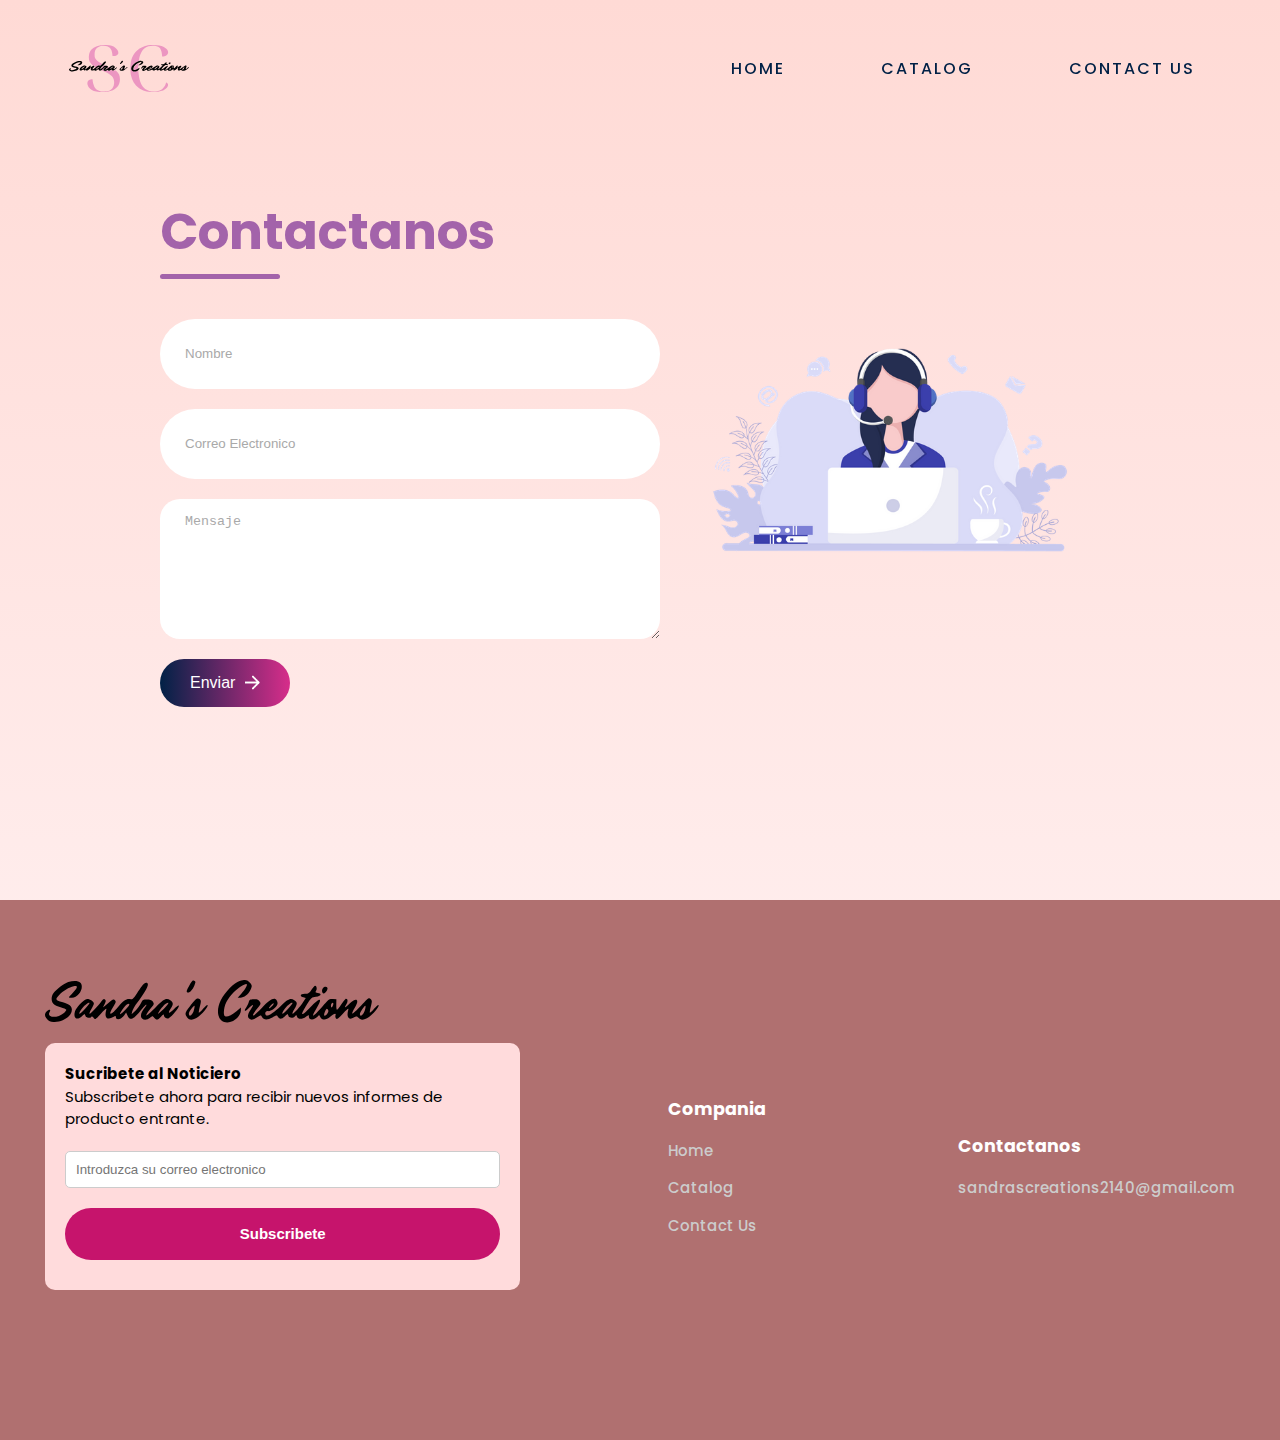
<file: contact.html>
<!DOCTYPE html>
<html lang="en">
  <head>
    <meta charset="UTF-8" />
    <meta name="viewport" content="width=device-width, initial-scale=1.0" />
    <title>Sandra's Creations</title>

    <!-- FAVICON -->
    <link rel="shortcut icon" href="images/favicon.svg" type="image/x-icon" />

    <!-- CSS -->

    <link rel="stylesheet" href="css/style.css" />
    <link rel="stylesheet" href="css/contact.css" />

    <!-- GOOGLE FONT -->
    <link rel="preconnect" href="https://fonts.googleapis.com" />
    <link rel="preconnect" href="https://fonts.gstatic.com" crossorigin />
    <link
      href="https://fonts.googleapis.com/css2?family=Poppins:wght@400;500;700&display=swap"
      rel="stylesheet"
    />

    <!-- JS -->

    <script src="js/contact.js" defer></script>

    <!-- FONT AWESOME -->

    <link
      rel="stylesheet"
      href="https://cdnjs.cloudflare.com/ajax/libs/font-awesome/6.5.1/css/all.min.css"
      integrity="sha512-DTOQO9RWCH3ppGqcWaEA1BIZOC6xxalwEsw9c2QQeAIftl+Vegovlnee1c9QX4TctnWMn13TZye+giMm8e2LwA=="
      crossorigin="anonymous"
      referrerpolicy="no-referrer"
    />
  </head>

  <body class="bg-contact-form">
    <!-- HEADER NAVBAR  -->
    <header class="primary-header">
      <div class="nav-container">
        <div class="nav-wrapper">
          <a href="index.html" class="logo"
            ><img src="images/Group 1.svg" height="47"
          /></a>

          <nav class="main-nav">
            <ul aria-label="Primary" role="list" class="nav__list">
              <li class="nav__list-item">
                <a href="index.html" class="nav__link">Home</a>
              </li>
              <li class="nav__list-item">
                <a href="catalog.html" class="nav__link">Catalog</a>
              </li>
              <li class="nav__list-item">
                <a href="contact.html" class="nav__link">Contact Us</a>
              </li>
            </ul>
          </nav>

          <div class="toggle_btn"><i class="fa-solid fa-bars"></i></div>
        </div>

        <div role="list" class="dropdown_menu sticky">
          <ul>
            <li><a href="index.html">Home</a></li>
            <li><a href="catalog.html">Catalog</a></li>
            <li><a href="contact.html">Contact Us</a></li>
          </ul>
        </div>
      </div>
    </header>

    <!-- CONTACT CONTAINER -->
    <main>
      <section class="home-intro">
        <div class="contact-container">
          <form
            action="https://api.web3forms.com/submit"
            method="POST"
            class="contact-left"
          >
            <div class="contact-left-title">
              <h2>Contactanos</h2>
              <hr />
            </div>
            <input
              type="hidden"
              name="access_key"
              value="23d29d44-3cb9-48ff-a04b-d4ca11b5bdd9"
            />
            <input
              type="text"
              name="name"
              placeholder="Nombre"
              class="contact-inputs"
              required
            />
            <input
              type="email"
              name="email"
              placeholder="Correo Electronico"
              class="contact-inputs"
              required
            />
            <textarea
              name="message"
              placeholder="Mensaje"
              class="contact-inputs"
              required
            ></textarea>
            <button type="submit">
              Enviar <img src="images/arrow_icon.png" alt="" />
            </button>
          </form>
          <div class="contact-right">
            <img src="images/contact-1.PNG" alt="" />
          </div>
        </div>
      </section>

      <!-- FOOTER -->
      <footer class="footer bg-footer padding-block-900 text-center-sm-only">
        <div class="container">
          <div class="footer-grid">
            <div>
              <a href="index.html">
                <img src="images/Black.svg" alt="" />
              </a>
              <div class="card">
                <h4>Sucribete al Noticiero</h4>
                <p class="text-sm">
                  Subscribete ahora para recibir nuevos informes de producto
                  entrante.
                </p>
                <form name="submit-to-google-sheet">
                  <input
                    type="email"
                    name="Email"
                    placeholder="Introduzca su correo electronico"
                    required
                  />
                  <button class="button btn-block">Subscribete</button>
                </form>
                <span id="msg"></span>
              </div>
              <div class="social-icons">
                <a href="https://www.instagram.com/sandrascreations2023/"
                  ><i class="fa-brands fa-square-instagram"></i
                ></a>
                <a
                  href="https://www.google.com/search?q=facebook&sca_esv=676f50895ef768f0&sxsrf=ACQVn0_QOq8HRNbutRX1Fgt7LPjfAaOROw%3A1709578477474&source=hp&ei=7RjmZaCoGoXJkPIPooyJkAM&iflsig=ANes7DEAAAAAZeYm_ZgCkfwbrsgPJRGmfZ2r5XSZayIB&ved=0ahUKEwjg0vOOpNuEAxWFJEQIHSJGAjIQ4dUDCBc&uact=5&oq=facebook&gs_lp=[base64]&sclient=gws-wiz"
                >
                  <i class="fa-brands fa-square-facebook"></i
                ></a>
              </div>
            </div>
            <div class="footer_padding">
              <h3>Compania</h3>
              <ul>
                <li><a href="index.html">Home</a></li>
                <li><a href="catalog.html">Catalog</a></li>
                <li><a href="contact.html">Contact Us</a></li>
              </ul>
            </div>
            <div>
              <h3>Contactanos</h3>
              <ul>
                <li>
                  <a href="mailto:sandrascreations2140@gmail.com"
                    >sandrascreations2140@gmail.com</a
                  >
                </li>
              </ul>
            </div>
          </div>
        </div>
      </footer>
    </main>

    <script>
      const scriptURL =
        "https://script.google.com/macros/s/AKfycbwA86x5HhmMJpU97SB4lYprvmdS4CP5mxYue5CghACzYTOGTg5ZBBVyTm-PjLrrd5BuXA/exec";
      const form = document.forms["submit-to-google-sheet"];
      const msg = document.getElementById("msg");

      form.addEventListener("submit", (e) => {
        e.preventDefault();
        fetch(scriptURL, { method: "POST", body: new FormData(form) })
          .then((response) => {
            msg.innerHTML = "Gracias por Subscribirte!";
            setTimeout(function () {
              msg.innerHTML = "";
            }, 5000);
            form.reset();
          })
          .catch((error) => console.error("Error!", error.message));
      });
    </script>
  </body>
</html>
</file>
<file: css/style.css>
:root {
  --clr-accent-600: hsl(327, 45%, 76%);
  --clr-accent-500: hsl(327, 68%, 51%);
  --clr-accent-400: hsl(330.59deg 81.66% 42.85%);
  --clr-accent-300: hsl(334, 49%, 61%);
  --clr-accent-100: hsl(13, 100%, 96%);

  --clr-primary-400: hsl(212, 97%, 14%);

  --clr-neutral-900: hsl(233, 12%, 13%);
  --clr-neutral-200: hsl(0 0% 97%);
  --clr-neutral-100: hsl(0 0% 100%);

  --img-slider-bg: hsl(358, 100%, 93%);

  --ff-primary: "Poppins", sans-serif;

  --ff-body: var(--ff-primary);
  --ff-heading: var(--ff-primary);

  --fw-regular: 400;
  --fw-semi-bold: 500;
  --fw-bold: 700;

  --fs-300: 0.8125rem;
  --fs-400: 0.875;
  --fs-500: 0.9375rem;
  --fs-600: 1rem;
  --fs-700: 1.875rem;
  --fs-800: 2.5rem;
  --fs-900: 3.5rem;

  --fs-body: var(--fs-400);
  --fs-primary-heading: var(--fs-800);
  --fs-secondary-heading: var(--fs-700);
  --fs-nav: var(--fs-700);
  --fs-button: var(--fs-500);

  --size-100: 0.25rem;
  --size-200: 0.5rem;
  --size-300: 0.75rem;
  --size-400: 1rem;
  --size-500: 1.25rem;
  --size-600: 2rem;
  --size-700: 3rem;
  --size-800: 4rem;
  --size-900: 5rem;

  /**************** Media images ****************/

  --radius: 5px;
  --shadow-2: 0 3px 5px -2px hsl(220 40% 2% / calc(10% + 3%)),
    0 7px 14px -5px hsl(220 40% 2% / calc(10% + 5%));
}

@media (min-width: 47em) {
  :root {
    --fs-body: var(--fs-500);
    --fs-primary-heading: var(--fs-900);
    --fs-secondary-heading: var(--fs-800);

    --fs-nav: var(--fs-500);
  }
}

/**************** https://piccalil.li/blog/a-modern-css-reset ****************/

/**************** Box sizing rules ****************/
*,
*::before,
*::after {
  box-sizing: border-box;
}

/**************** Remove default margin ****************/
* {
  margin: 0;
}

/**************** Remove list styles on ul, ol elements with a list role, which suggests default styling will be removed ****************/
ul[role="list"],
ol[role="list"] {
  list-style: none;
}

/**************** Set core root defaults ****************/
html:focus-within {
  scroll-behavior: smooth;
}

/***************** Set core body defaults *****************/
body {
  min-height: 100vh;
  text-rendering: optimizeSpeed;
  line-height: 1.5;
}

/***************** A elements that don't have a class get default styles *****************/
a:not([class]) {
  text-decoration-skip-ink: auto;
}

/***************** Make images easier to work with *****************/
img,
picture {
  max-width: 100%;
  display: block;
}

/***************** Remove all animations, transitions and smooth scroll for people that prefer not to see them *****************/
@media (prefers-reduced-motion: reduce) {
  html:focus-within {
    scroll-behavior: auto;
  }

  *,
  *::before,
  *::after {
    animation-duration: 0.01ms !important;
    animation-iteration-count: 1 !important;
    /* transition-duration: 0.01ms !important; */
    scroll-behavior: auto !important;
  }
}

/***************** GENERAL STYLING *****************/

body {
  font-size: var(--fs-body);
  font-family: var(--ff-body);
  color: var(--clr-primary-400);
}

li {
  list-style: none;
}

a {
  text-decoration: none;
}

p:not([class]) {
  opacity: 0.7;
  max-width: 55ch;
  line-height: 2.2rem;
}

p[data-width="wide"] {
  max-width: 45ch;
}

/**************** HEADER *****************/

.primary-header {
  --text: #f4f4f4;
  --text-inverse: #333;
  --background: transparent;

  position: fixed;
  top: 0;
  left: 0;
  right: 0;
  z-index: 999;
  display: flex;
  justify-content: space-between;
  align-items: center;
  padding: 3em 3em;
  transition: background 250ms ease-in;
  background: var(--background);
  color: var(--text);
}

/***************** HERO SECTION *****************/

.home-intro .hero-image {
  /* safety measure background-color */
  background-color: #224441;
  /* safety measure background-color */
  background-image: linear-gradient(
      rgba(31, 31, 31, 0.8),
      rgba(31, 31, 31, 0.8)
    ),
    url(/images/balloon-party\ 1200.png);
  background-size: cover;
  background-position: center 84%;
  text-align: center;
  color: #fff;
  padding-top: 300px;
  padding-bottom: 350px;
  text-shadow: 2px 2px var(--clr-accent-400);
  color: #777777;
  box-shadow: var(--shadow-2);
}

@media (max-width: 38rem) {
  .home-intro .hero-image {
    height: 80vh;
    background-position: center;
    --container-padding: 0;
  }
}

.hero-content {
  padding: 0 1.5rem;
}

/***************** BUTTON *****************/

.button {
  display: inline-flex;
  cursor: pointer;
  text-decoration: none;
  border: 0;
  border-radius: 100vmax;
  padding: 1.25em 2.5em;
  font-weight: var(--fw-bold);
  font-size: var(--fs-button);
  line-height: 1;
  color: var(--clr-neutral-100);
  background-color: var(--clr-accent-400);
  transition: scale 0.2 ease;
}

.button[data-type="inverted"] {
  background-color: var(--clr-neutral-100);
  color: var(--clr-accent-400);
}

.button[data-shadow="none"] {
  box-shadow: none;
}

.button:hover,
.button:focus-visible {
  background-color: var(--clr-accent-300);
}

.button[data-type="inverted"]:hover,
.button[data-type="inverted"]:focus-visible {
  background-color: var(--clr-neutral-100);
  color: var(--clr-accent-300);
}

.button:hover,
.button:focus-visible {
  background-color: var(--clr-accent-600);
}

/***************** NAVIGATION *****************/

.nav-wrapper {
  display: flex;
  justify-content: space-between;
  align-items: center;
}

.nav__link {
  --spacing: 1em;
  text-decoration: none;
  color: var(--text);
  display: inline-block;
  padding: calc(var(--spacing) / 2) var(--spacing);
  position: relative;
  text-transform: uppercase;
  letter-spacing: 2px;
  font-size: var(--size-400);
  font-weight: var(--fw-semi-bold);
}

.nav__link:after {
  content: "";
  position: absolute;
  bottom: 0;
  left: var(--spacing);
  right: var(--spacing);
  height: 2px;
  background: currentColor;
  -webkit-transform: scaleX(0);
  transform: scaleX(0);
  transition: -webkit-transform 150ms ease-in-out;
  transition: transform 150ms ease-in-out;
  transition: transform 150ms ease-in-out, -webkit-transform 150ms ease-in-out;
}

.nav__link:hover::after {
  -webkit-transform: scaleX(1);
  transform: scaleX(1);
}

.nav__link--btn {
  border: 1.5px solid currentColor;
  border-radius: 2em;
  margin-left: 1em;
  transition: background 250ms ease-in-out;
  letter-spacing: 1px;
  padding: 0.75em 1.5em;
}

.nav__link--btn:hover {
  background: var(--text);
  color: var(--text-inverse);
  border-color: var(--text);
}

.nav__link--btn::after {
  display: none;
}

.nav-scrolled {
  --text: #333;
  --text-inverse: #f4f4f4;
  --background: #f4f4f4;
  box-shadow: 0 3px 20px rgba(0, 0, 0, 0.2);
}

.nav__list {
  display: flex;
  padding: 0;
  gap: clamp(var(--size-400), 5vw, var(--size-800));
}

.nav__list a:hover,
.nav__list a:focus {
  color: var(--clr-accent-400);
}

.nav-wrapper .toggle_btn {
  color: var(--clr-accent-500);
  font-size: 2rem;
  cursor: pointer;
  display: none;
}

/***************** DROPDOWN MENU  *****************/

.dropdown_menu {
  display: none;
  position: absolute;
  right: 2rem;
  top: 190px;
  height: 0;
  width: 300px;
  background: rgba(255, 255, 255, 0.2);
  backdrop-filter: blur(15px);
  border-radius: 10px;
  overflow: hidden;
  box-shadow: 0 0 0.75em rgb(0, 0, 0, 0.05);
  transition: height 0.2s cubic-bezier(0.175, 0.885, 0.32, 1.275);
}

.dropdown_menu.open {
  height: 240px;
  border: 2px solid var(--clr-accent-500);
  background-color: #fff;
}

.dropdown_menu li {
  padding: 1.5rem;
  display: flex;
  align-items: center;
  justify-content: center;
}

.dropdown_menu li a {
  color: var(--clr-primary-400);
}

.dropdown_menu .button {
  width: 100%;
  display: flex;
  justify-content: center;
}

/***************** RESPONSIVE DESIGN FOR NAVBAR *****************/

@media (max-width: 47em) {
  .nav-wrapper .nav__list,
  .nav-wrapper .button {
    display: none;
  }

  .nav-wrapper .toggle_btn {
    display: block;
  }

  .dropdown_menu {
    z-index: 999;
    position: fixed;
    display: block;
    text-align: center;
    font-weight: var(--fw-bold);
  }

  .dropdown_menu ul {
    padding: 0;
  }
}

@media (max-width: 36em) {
  .dropdown_menu {
    left: 2rem;
    width: unset;
  }
}

/***************** SALES POINTS *****************/

.bg-light {
  background: #ede9e3;
}

.sales-points__blog {
  position: relative;
}

.sales-points-img img {
  padding-block: var(--size-300);
}

@media (max-width: 47em) {
  .sales-points-img img {
    padding-top: 2rem;
  }
}

/***************** MEDIA SCROLLER *****************/

.media-scroller {
  --_spacer: var(--size-600);
  display: grid;
  gap: var(--_spacer);
  grid-auto-flow: column;
  grid-auto-columns: 21%;

  padding: 0 var(--_spacer) var(--_spacer);
  overflow-x: auto;
  overscroll-behavior-inline: contain;
}

@media (max-width: 35em) {
  .media-scroller {
    grid-auto-columns: 60%;
    font-size: var(--size-400);
  }
}

.media-element {
  display: grid;
  grid-template-rows: min-content;
  gap: var(--_spacer);
  padding: var(--_spacer);
  background: var(--clr-neutral-200);
  border-radius: var(--radius);
  box-shadow: var(--shadow-2);
}

.media-element > img {
  inline-size: 100%;
  aspect-ratio: 16 / 9;
  object-fit: cover;
}

.snaps-inline {
  scroll-snap-type: inline mandatory;
  scroll-padding-inline: var(--_spacer, 1rem);
}

.media-element > img {
  inline-size: 100%;
  aspect-ratio: 0.7 / 1;
  object-fit: cover;
}

.snaps-inline > * {
  scroll-snap-align: start;
}

.image-slider {
  background-color: var(--img-slider-bg);
}

/**************** COMMENT A11Y SLIDER ****************/

.slider {
  display: flex;
  gap: var(--size-600);
  list-style: none;
  scroll-padding-inline: 25px;
}

.a11y-slider-container {
  margin-block: var(--size-700);
  margin-inline: var(--size-400);
}

.slider > * {
  position: relative;
  flex: 0 0 auto;
  width: 100%;
}

@media (min-width: 30em) {
  .slider {
    scroll-padding-inline: 25px;
  }

  .a11y-slider-container {
    margin-inline: 0;
  }
  slider > * {
    width: 50%;
  }
}

@media (min-width: 47em) {
  .slider > * {
    width: 35%;
  }
}

.slider-content {
  border-radius: var(--size-200);
  padding: var(--size-700) var(--size-600) var(--size-600);
  background: var(--clr-accent-100);
  box-shadow: var(--shadow-2);
}

q {
  quotes: "\201C""\201D";

  &::before {
    font-family: Georgia, "Times New Roman", Times, serif;
    color: var(--clr-accent-500);
    font-size: 2rem;
  }

  &::after {
    font-family: Georgia, "Times New Roman", Times, serif;
    color: var(--clr-accent-500);
    font-size: 2rem;
  }
}

.slider img {
  width: var(--size-800);
  position: relative;
  top: calc(var(--size-800) / 2);
  margin-inline: auto;
}

.a11y-slider-dots {
  display: flex;
  justify-content: center;
  margin-block: var(--size-500);
  gap: var(--size-300);
}

.a11y-slider-dots li {
  display: block;
  width: 12px;
  height: 12px;
  padding: 0;
}

.a11y-slider-dots li button {
  display: block;
  font-size: 0;
  text-indent: -9999px;
  background: transparent;
  border: 1px solid var(--clr-accent-400) !important;
  width: 100%;
  height: 100%;
  border-radius: 100%;
}

.a11y-slider-dots li button.active {
  background: var(--clr-accent-400);
}
/* SCROLLBAR */

/* ::-webkit-scrollbar {
  width: 2em;
  height: 2em;

}

::-webkit-scrollbar-track {
  background: hsl(120 75% 50% / 1);
  border-radius: 100vw;
  margin-block: .5em;
  margin-inline: 1em;
}
::-webkit-scrollbar-thumb {

  background: hsl(120 100% 20% / 1);
  border: .25em solid hsl(120 25% 75% 50% / 1);
  border-radius: 100vw;
}

::-webkit-scrollbar-thumb:hover {
  background: hsl(120 100% 10% / 1);
}

@supports (scrollbar-color: red blue) {
  * {
    scrollbar-color: hsl(216, 100%, 25%)  hsl(266, 16%, 81%);
    scrollbar-width: auto;
  }
} */

/**************** FOOTER ****************/

.footer h3 {
  margin-bottom: 10px;
}

.footer ul {
  padding: 0;
}

.footer ul li {
  line-height: 2.5;
}

.footer ul li a {
  color: #ccc;
  font-weight: var(--fw-semi-bold);
}

.footer ul li a:hover {
  color: var(--clr-neutral-900);
  font-weight: var(--fw-semi-bold);
}

.footer i {
  font-size: 3rem;
  margin-inline: 15px;
  text-decoration: none;
  color: white;
}

.footer-grid {
  display: grid;
  grid-template-columns: 2fr 1fr 1fr;
  gap: 100px;
  justify-content: center;
  align-items: center;
}

.social-icons {
  height: auto;
  height: 50px;
}

@media (max-width: 35em) {
  .footer .footer-grid {
    grid-template-columns: 1fr;
  }
}

.footer .card {
  margin-inline: auto;
  margin: 20px 0 20px;
}

.footer input[type="email"] {
  width: 100%;
  padding: 10px;
  border: 1px solid #ccc;
  border-radius: 5px;
  margin: 20px 0;
}

.card {
  background: hsl(358, 100%, 93%);
  color: #000;
  border-radius: 10px;
  padding: 20px;
}

span {
  color: var(--clr-accent-500);
  margin-top: 10px;
  display: block;
}

.btn-block {
  display: block;
  width: 100%;
}

.bg-footer {
  background: #b07070;
  color: #fff;
}

.footer_padding {
  padding-left: 3rem;
}

@media (max-width: 38em) {
  .footer_padding {
    padding-left: 0;
  }
}

/**************** UTILITY CLASSES ****************/
/**************** INDEX HTML ****************/

.container {
  --max-width: 1190px;
  --container-padding: 1.5rem;

  width: min(var(--max-width), 100% - var(--container-padding) * 2);
  margin-inline: auto;
}

.nav-container {
  --max-width: 1400px;
  --container-padding: 1.5rem;
  width: min(var(--max-width), 100% - var(--container-padding) * 2);
  margin-inline: auto;
}

.even-columns {
  display: grid;
  gap: 1rem;
}

@media (min-width: 47em) {
  .even-columns {
    grid-auto-flow: column;
    grid-auto-columns: 1fr;
  }
}

.vertical-align-center {
  align-items: center;
}

.justify-self-end {
  justify-self: end;
}

@media (min-width: 47em) {
  .justify-self-end-md {
    justify-self: end;
  }
}

:where(.flow :not(:first-child)) {
  margin-top: var(--flow-spacer, 3em);
}

.text-center {
  text-align: center;
}

.text-center p {
  margin-inline: auto;
}

.text-center ul {
  margin-inline: auto;
}

@media (max-width: 47em) {
  .text-center-sm-only {
    text-align: center;
  }

  .text-center-sm-only p {
    margin-inline: auto;
  }
}

.text-primary-400 {
  color: var(--clr-primary-400);
}

.text-accent-400 {
  color: var(--clr-accent-400);
}

.text-accent-100 {
  color: var(--clr-accent-100);
}

.text-neutral-100 {
  color: var(--clr-neutral-100);
}

.bg-primary-400 {
  color: var(--clr-primary-400);
}
.bg-accent-400 {
  color: var(--clr-accent-400);
}
.bg-accent-100 {
  color: var(--clr-accent-100);
}
.bg-neutral-100 {
  color: var(--clr-neutral-100);
}
.bg-neutral-900 {
  color: var(--clr-neutral-900);
}

.fw-bold {
  font-weight: var(--fw-bold);
}

.fw-semi-bold {
  font-weight: var(--fw-semi-bold);
}

.fw-regular {
  font-weight: var(--fw-regular);
}

.fs-primary-heading {
  font-size: var(--fs-primary-heading);
  line-height: 1.1;
}

.fs-secondary-heading {
  font-size: var(--fs-secondary-heading);
}

.fs-300 {
  font-size: var(--size-300);
}

.fs-400 {
  font-size: var(--size-400);
}

.fs-500 {
  font-size: var(--size-500);
}

.fs-600 {
  font-size: var(--size-600);
}

.padding-block-900 {
  padding-block: var(--size-900);
}

.padding-bottom-700 {
  padding-block: var(--size-700);
}

.margin-bottom-700 {
  margin-block-end: var(--size-700);
}

.margin-top-900 {
  margin-block-start: var(--size-900);
}

.mx-auto {
  margin-inline: auto;
}

.sticky {
  position: fixed;
}

.display-sm-none {
  display: none;
}

.button-color {
  background-color: var(--clr-accent-400);
}

@media (min-width: 47em) {
  .display-md-inline-flex {
    display: inline-flex;
  }
}
</file>
<file: css/contact.css>
:root {
  --clr-primary-400: hsl(212, 97%, 14%);
}

/************ PRIMARY HEADER ************/

.primary-header {
  --text: var(--clr-primary-400);
}

/*********** CONTACT FORM ************/

.bg-contact-form {
  z-index: 1;
  background: linear-gradient(#ffdad5, #fff7f9);
}

.contact-container {
  height: 100vh;
  display: flex;
  align-items: center;
  justify-content: space-evenly;
  padding: 0 10rem;
}

@media (max-width: 40em) {
  .contact-container {
    padding: 0;
  }
}

.contact-left {
  display: flex;
  flex-direction: column;
  align-items: start;
  gap: 20px;
}

.contact-left-title h2 {
  font-weight: 700;
  color: #a363aa;
  font-size: 50px;
  margin-bottom: 5px;
}

.contact-left-title hr {
  border: none;
  width: 120px;
  height: 5px;
  background-color: #a363aa;
  border-radius: 10px;
  margin-bottom: 20px;
}

.contact-inputs {
  width: 500px;
  height: 70px;
  border: none;
  outline: none;
  padding-left: 25px;
  font-weight: 500;
  color: #666;
  border-radius: 50px;
}

.contact-left textarea {
  height: 140px;
  padding-top: 15px;
  border-radius: 20px;
}

.contact-inputs:focus {
  border: 2px solid #ff994f;
}

.contact-inputs::placeholder {
  color: #a9a9a9;
}

.contact-left button {
  display: flex;
  align-items: center;
  padding: 15px 30px;
  font-size: 16px;
  color: #fff;
  gap: 10px;
  border: none;
  border-radius: 50px;
  background: linear-gradient(
    270deg,
    var(--clr-accent-500),
    var(--clr-primary-400)
  );
  cursor: pointer;
}

.contact-left button img {
  height: 15px;
}

.contact-right img {
  width: 800px;
  border-radius: 5px;
}
@media (max-width: 800px) {
  .contact-inputs {
    width: 80vw;
  }
  .contact-right {
    display: none;
  }
}
</file>
